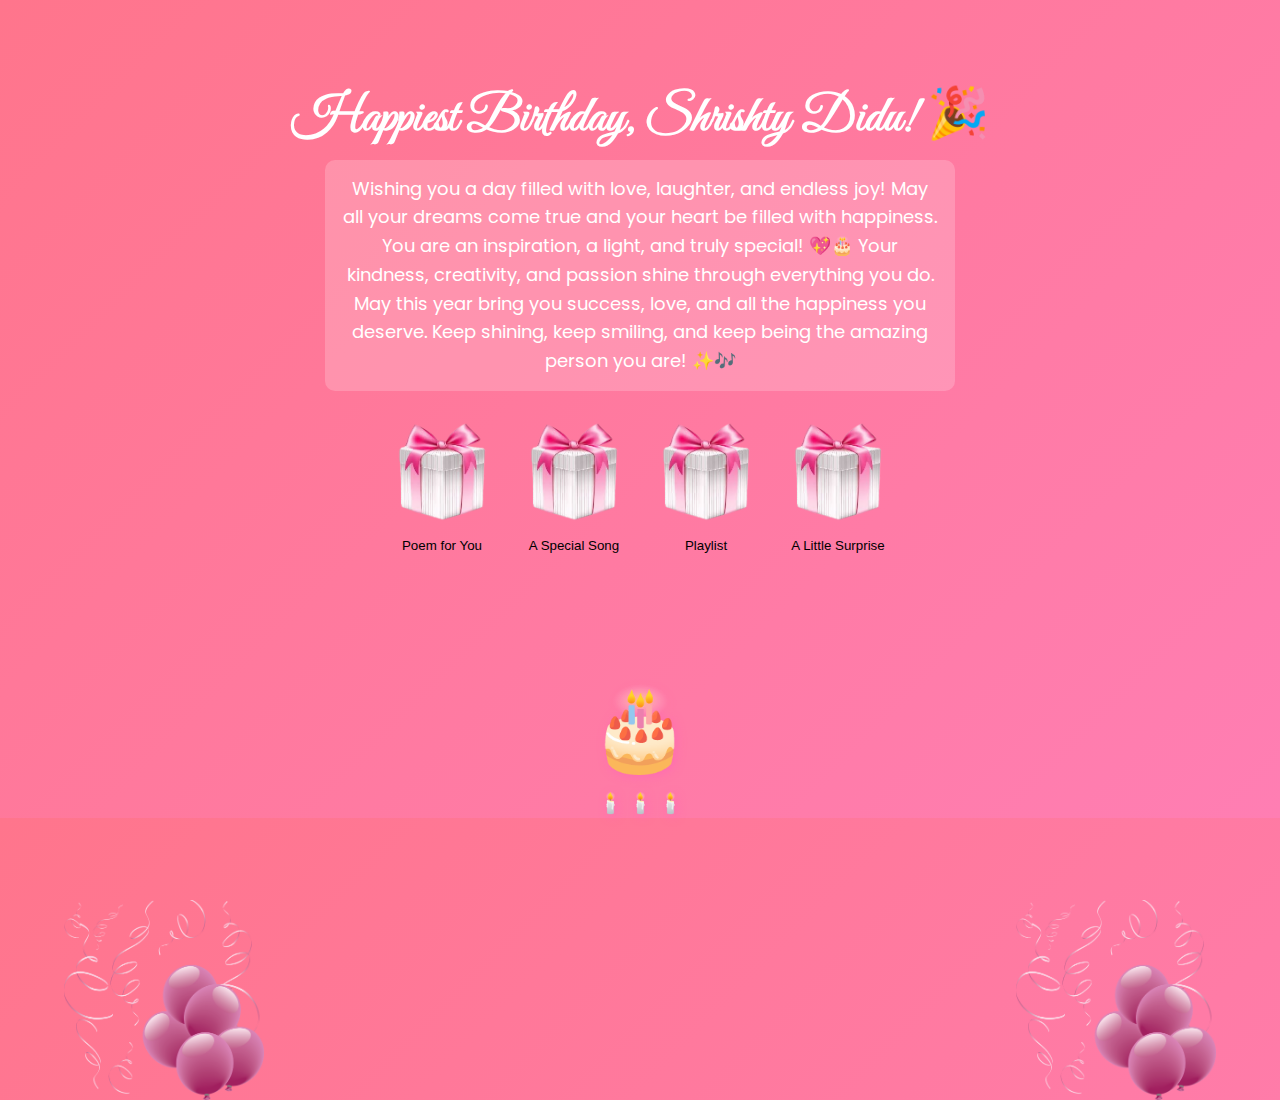
<file: index.html>
<!DOCTYPE html>
<html lang="en">
<head>
  <meta charset="UTF-8" />
  <meta name="viewport" content="width=device-width, initial-scale=1.0"/>
  <title>Birthday Surprise</title>
  <link rel="stylesheet" href="styles.css" />
  <link href="https://fonts.googleapis.com/css2?family=Great+Vibes&family=Poppins:wght@300;400;600&display=swap" rel="stylesheet" />
  <script src="https://cdnjs.cloudflare.com/ajax/libs/jquery/3.6.0/jquery.min.js"></script>
</head>
<body>
   
</div>

  <div class="container">
    <h1>Happiest Birthday, Shrishty Didu! 🎉</h1>
    <p class="birthday-note">
      Wishing you a day filled with love, laughter, and endless joy! 
      May all your dreams come true and your heart be filled with happiness. 
      You are an inspiration, a light, and truly special! 💖🎂
      Your kindness, creativity, and passion shine through everything you do.
      May this year bring you success, love, and all the happiness you deserve.
      Keep shining, keep smiling, and keep being the amazing person you are! ✨🎶
    </p>

    <div class="gift-section">
      <button class="gift-btn" onclick="openGift('poem.html')">
        <img src="./gift-removebg-preview.png" alt="Gift 1" />
        <p>Poem for You</p>
      </button>
      <button class="gift-btn" onclick="openGift('song.html')">
        <img src="./gift-removebg-preview.png" alt="Gift 2" />
        <p>A Special Song</p>
      </button>
      <button class="gift-btn" onclick="openGift('playlist.html')">
        <img src="./gift-removebg-preview.png" alt="Gift 3" />
        <p>Playlist</p>
      </button>
      <button class="gift-btn" onclick="openGift('birthday-card.html')">
        <img src="./gift-removebg-preview.png" alt="Gift 4" />
        <p>A Little Surprise</p>
      </button>
    </div>
  </div>
 <!-- Birthday Cake -->
  <div class="birthday-cake">🎂
    <div class="candles">🕯️ 🕯️ 🕯️</div>
  </div>

  <!-- Balloons -->
  <div class="balloons">
    <img src="./pngimg.com - balloon_PNG3400.png" class="balloon balloon-left" alt="Balloon"/>
    <img src="./pngimg.com - balloon_PNG3400.png" class="balloon balloon-right" alt="Balloon"/>
  </div>

  

  <audio id="background-music" autoplay loop muted>
    <source src="happy-birthday.mp3" type="audio/mp3">
    Your browser does not support the audio element.
</audio>




  <script src="script.js"></script>
</body>
</html>
<!DOCTYPE html>
<html lang="en">
<head>
  <meta charset="UTF-8">
  <meta name="viewport" content="width=!, initial-scale=1.0">
  <title>Document</title>
</head>
<body>
  
</body>
</html>
</file>
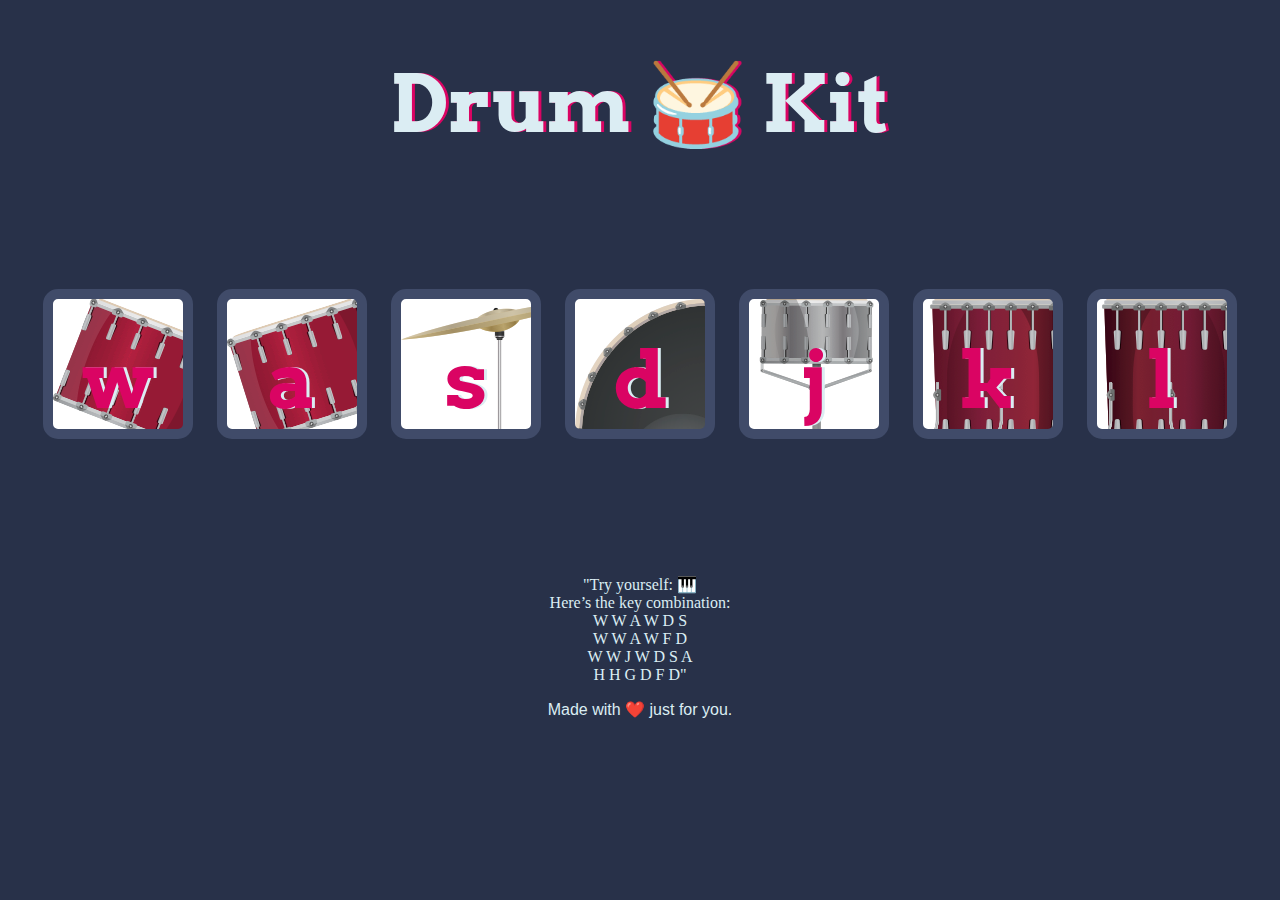
<file: Drum Kit Starting Files/index.html>
<!DOCTYPE html>
<html lang="en" dir="ltr">

<head>
  <meta charset="utf-8">
  <title>Drum Kit</title>
  <link rel="stylesheet" href="styles.css">
  <link href="https://fonts.googleapis.com/css?family=Arvo" rel="stylesheet">
</head>

<body>

  <h1 id="title">Drum 🥁 Kit</h1>
  <div class="set">
    <button class="w drum">w</button>
    <button class="a drum">a</button>
    <button class="s drum">s</button>
    <button class="d drum">d</button>
    <button class="j drum">j</button>
    <button class="k drum">k</button>
    <button class="l drum">l</button>
  </div>
<p>"Try yourself: 🎹</br>
    Here’s the key combination:</br>
    W W A W D S</br>W W A W F D</br>W W J W D S A</br>H H G D F D"
</p>
  <footer>
    Made with ❤️ just for you.
  </footer>
  <script src="index.js" charset="utf-8"></script>
</body>

</html>
</file>
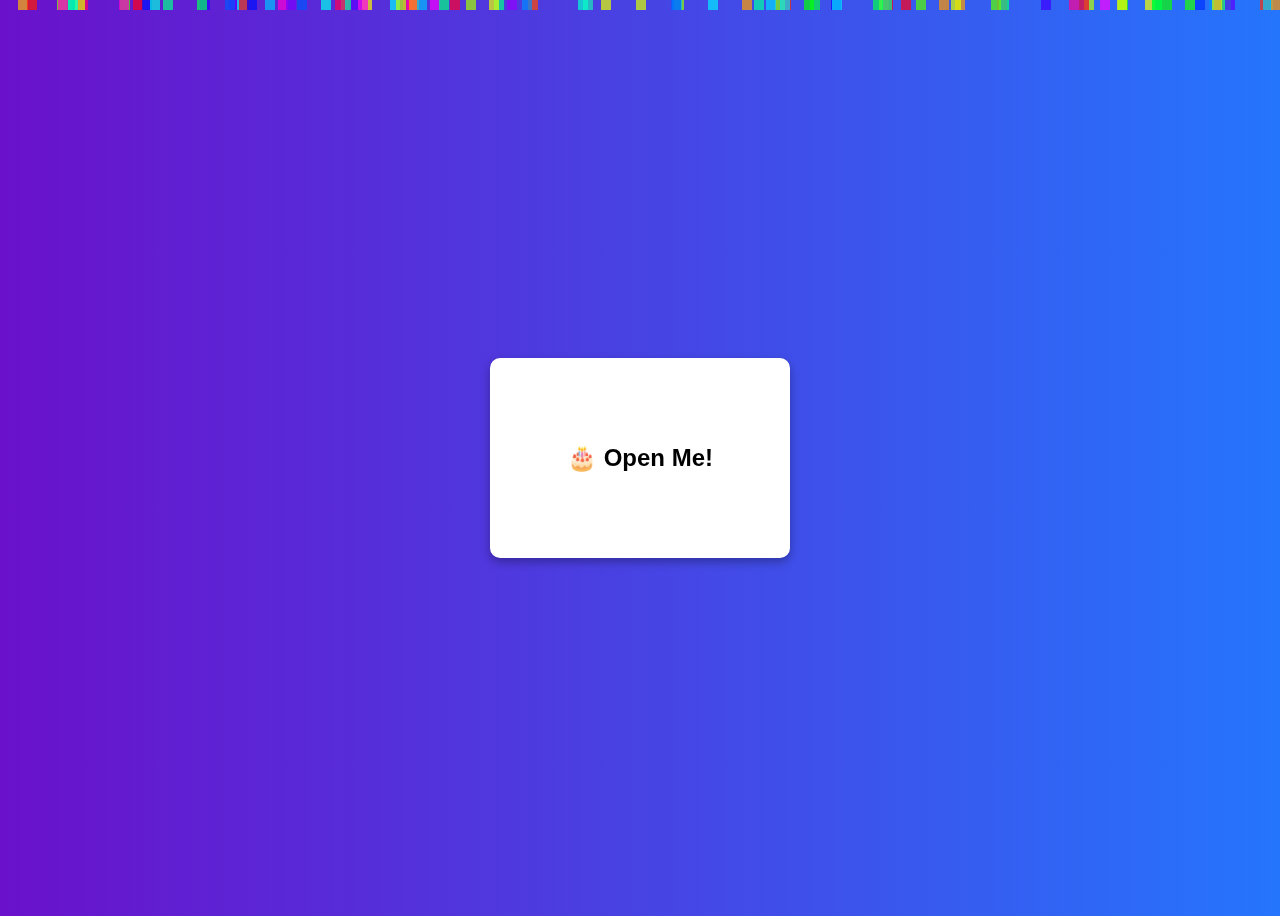
<file: birthday-card.html>
<!DOCTYPE html>
<html lang="en">
<head>
    <meta charset="UTF-8">
    <meta name="viewport" content="width=device-width, initial-scale=1.0">
    <title>3D Birthday Card</title>
    <style>
        body {
            display: flex;
            justify-content: center;
            align-items: center;
            height: 100vh;
            background: linear-gradient(to right, #6a11cb, #2575fc);
            font-family: Arial, sans-serif;
        }
        .card {
            position: relative;
            width: 300px;
            height: 200px;
            perspective: 1000px;
            cursor: pointer;
        }
        .card-inner {
            width: 100%;
            height: 100%;
            position: absolute;
            transform-style: preserve-3d;
            transform: rotateY(0deg);
            transition: transform 1s;
        }
        .card:hover .card-inner {
            transform: rotateY(180deg);
        }
        .card-front, .card-back {
            width: 100%;
            height: 100%;
            position: absolute;
            backface-visibility: hidden;
            border-radius: 10px;
            box-shadow: 0px 4px 10px rgba(0, 0, 0, 0.3);
        }
        .card-front {
            background: #fff;
            display: flex;
            justify-content: center;
            align-items: center;
            font-size: 24px;
            font-weight: bold;
        }
        .card-back {
            background: #ffeb3b;
            transform: rotateY(180deg);
            display: flex;
            flex-direction: column;
            justify-content: center;
            align-items: center;
            text-align: center;
            padding: 20px;
            font-size: 18px;
        }
        .balloons {
            position: absolute;
            top: -50px;
            left: 50%;
            transform: translateX(-50%);
            animation: float 2s infinite alternate ease-in-out;
        }
        @keyframes float {
            from { transform: translate(-50%, -10px); }
            to { transform: translate(-50%, 10px); }
        }
        .btn {
            margin-top: 15px;
            padding: 10px 20px;
            background: #ff4081;
            color: white;
            border: none;
            border-radius: 5px;
            cursor: pointer;
        }
        .confetti {
            position: fixed;
            top: 0;
            left: 50%;
            width: 10px;
            height: 10px;
            background: red;
            opacity: 0.7;
            animation: fall linear infinite;
        }
        @keyframes fall {
            0% { transform: translateY(-10vh) translateX(0) rotate(0deg); }
            100% { transform: translateY(100vh) translateX(50px) rotate(360deg); }
        }
    </style>
</head>
<body>
    <div class="card" onclick="window.location.href='surprise.html'">
        <div class="card-inner">
            <div class="card-front">🎂 Open Me!</div>
            <div class="card-back">
                
                Happy Birthday, Shrishty didu! 🎉💖 Wishing you joy, love, and success! 
                <button class="btn">Click for a Surprise</button>
            </div>
        </div>
    </div>

    <script>
        function createConfetti() {
            for (let i = 0; i < 100; i++) {
                let confetti = document.createElement("div");
                confetti.classList.add("confetti");
                confetti.style.background = `hsl(${Math.random() * 360}, 100%, 50%)`;
                confetti.style.left = Math.random() * 100 + "vw";
                confetti.style.animationDuration = Math.random() * 3 + 2 + "s";
                document.body.appendChild(confetti);
                setTimeout(() => confetti.remove(), 5000);
            }
        }
        function continuousConfetti() {
            createConfetti();
            setTimeout(continuousConfetti, 2000);
        }
        continuousConfetti();
    </script>
</body>
</html>
</file>
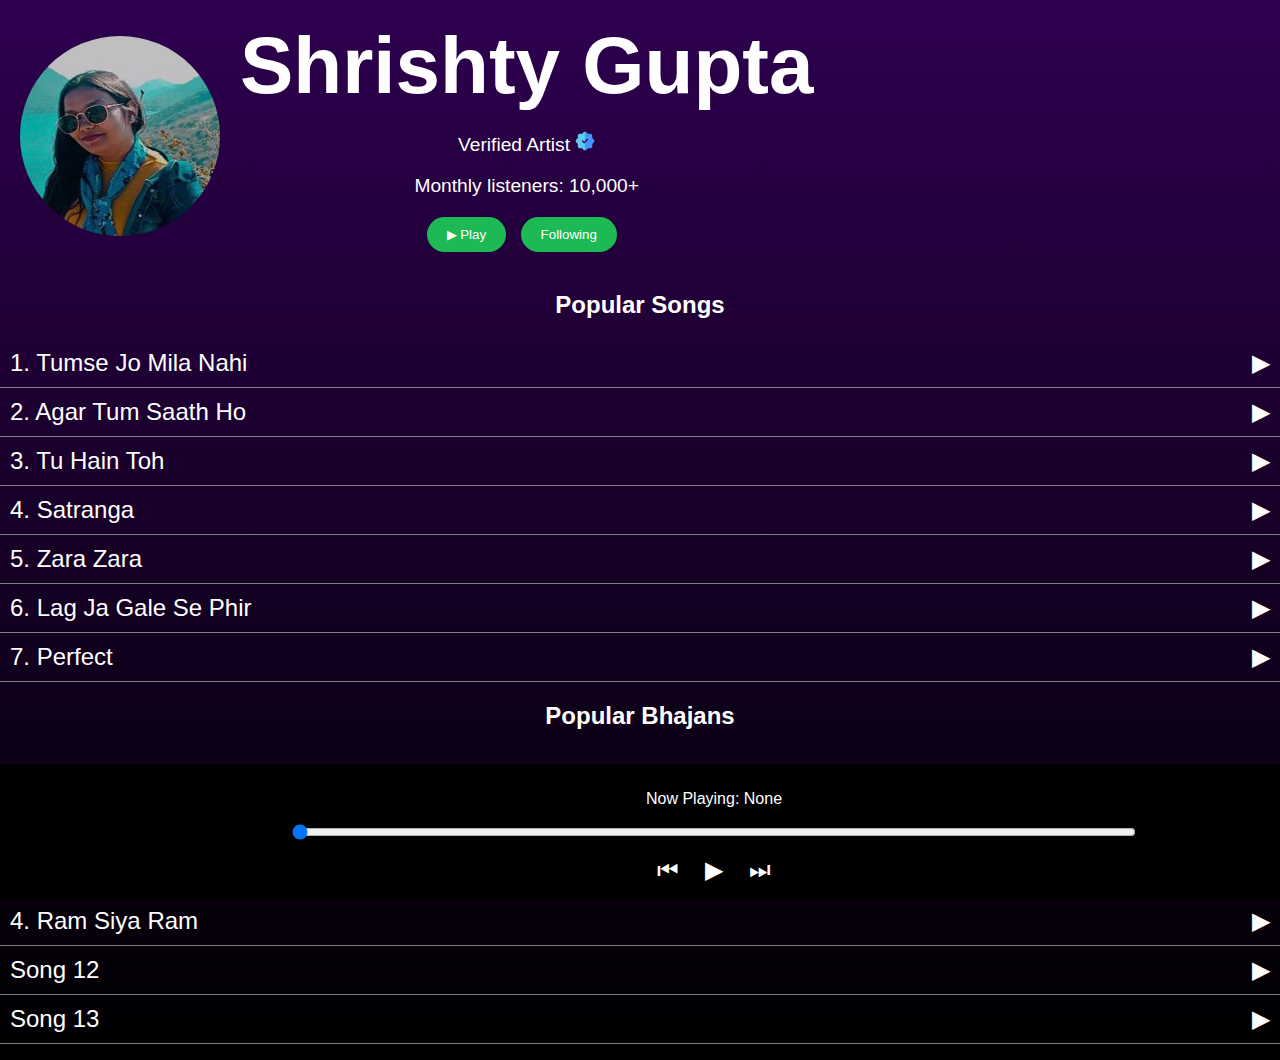
<file: playlist.html>
<!DOCTYPE html>
<html lang="en">
<head>
    <meta charset="UTF-8">
    <meta name="viewport" content="width=device-width, initial-scale=1.0">
    <title>Didu's Playlist</title>
    <link rel="stylesheet" href="playlist-styles.css">
</head>
<body>
    <div class="playlist-container">
        <div class="artist-header">
            <img src="sd2.jpg" alt="Shrishty DI Image" class="artist-image">
            <div class="artist-info">
                <h1>Shrishty Gupta</h1>
                <p>Verified Artist <img src="verify.png" height="20"></p>
                <p>Monthly listeners: 10,000+</p>
                <button class="play-btn" id="main-play-btn">▶ Play</button>
                <button class="follow-btn">Following</button>
            </div>
        </div>

        <div class="song-list">
            <h2>Popular Songs</h2>
            <div class="scroll-container">
                <ul>
                    <li onclick="playAudio(0)">1. Tumse Jo Mila Nahi  <span>▶</span></li>
                    <li onclick="playAudio(1)">2. Agar Tum Saath Ho  <span>▶</span></li>
                    <li onclick="playAudio(2)">3. Tu Hain Toh <span>▶</span></li>
                    <li onclick="playAudio(3)">4. Satranga <span>▶</span></li>
                    <li onclick="playAudio(4)">5. Zara Zara <span>▶</span></li>
                    <li onclick="playAudio(5)">6. Lag Ja Gale Se Phir  <span>▶</span></li>
                    <li onclick="playAudio(6)">7. Perfect <span>▶</span></li>
                    <h2>
                    Popular Bhajans
                    </h2>
                    <li onclick="playAudio(7)">1. Tum Prem Ho <span>▶</span></li>
                    <li onclick="playAudio(8)">2. Ram Aayenge <span>▶</span></li>
                    <li onclick="playAudio(9)">3. Janani Me Ram Doot Hanuman<span>▶</span></li>
                    <li onclick="playAudio(10)">4. Ram Siya Ram <span>▶</span></li>
                    <li onclick="playAudio(11)">Song 12 <span>▶</span></li>
                    <li onclick="playAudio(12)">Song 13 <span>▶</span></li>
                </ul>
            </div>
        </div>

        <div class="player-bar">
            <p id="now-playing">Now Playing: None</p>
            <audio id="audio-player">
                <source id="audio-source" src="" type="audio/mp3">
                Your browser does not support the audio element.
            </audio>

            <input type="range" id="seek-bar" min="0" value="0" step="1">

            <div class="controls">
                <button onclick="prevSong()">⏮</button>
                <button id="play-pause-btn">▶</button>
                <button onclick="nextSong()">⏭</button>
            </div>
        </div>
    </div>

    <script src="playlist-script.js"></script>
</body>
</html>
</file>
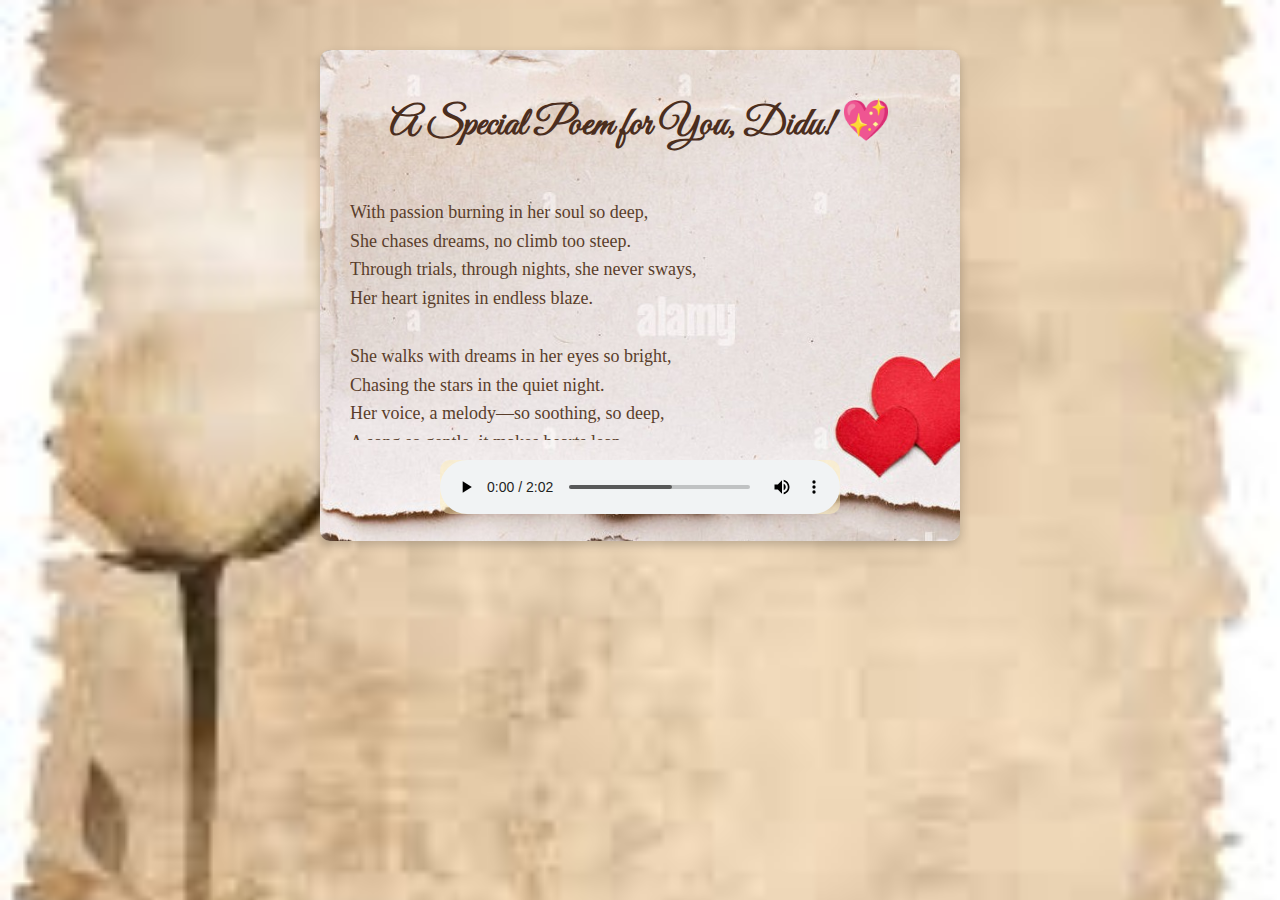
<file: poem.html>
<!DOCTYPE html>
<html lang="en">
<head>
    <meta charset="UTF-8">
    <meta name="viewport" content="width=device-width, initial-scale=1.0">
    <title>A Poem for You</title>
    <link rel="stylesheet" href="styles.css">
    <link href="https://fonts.googleapis.com/css2?family=Great+Vibes&family=Poppins:wght@300;400;600&display=swap" rel="stylesheet">
    <script src="script.js" defer></script>
</head>
<body class="poem-page">
    <div class="poem-container">
        <h1 class="poem-title">A Special Poem for You, Didu! 💖</h1>
        <div class="poem-content">
            <p>
                With passion burning in her soul so deep,<br>
                She chases dreams, no climb too steep.<br>
                Through trials, through nights, she never sways,<br>
                Her heart ignites in endless blaze.<br><br>

                She walks with dreams in her eyes so bright,<br>
                Chasing the stars in the quiet night.<br>
                Her voice, a melody—so soothing, so deep,<br>
                A song so gentle, it makes hearts leap.<br><br>

                Her voice, a melody, soft and sweet,<br>
                A song that makes the world feel complete.<br>
                Like whispers floating in the air,<br>
                A soothing touch beyond compare.<br><br>

                With colors, clips, and frames in sync,<br>
                She crafts emotions, makes us think.<br>
                A storyteller, bold and true,<br>
                Her words paint skies in shades of blue.<br><br>

                Poems, stories, a world she weaves,<br>
                Where magic lingers, where hearts believe.<br>
                Each rhyme, each tale, a masterpiece,<br>
                A touch of art, a breath of peace.<br><br>

                A seeker, learner, mind so wide,<br>
                She dives where endless wonders hide.<br>
                Through pages vast, her dreams take flight,<br>
                To serve, to lead, to spread the light.<br><br>

                A soul so rare, a heart so kind,<br>
                A radiant glow, a brilliant mind.<br>
                With dreams so fierce, with steps so free,<br>
                She is the light the world should see.<br><br>

                💖 Happiest Birthday, Didu! 💖<br>
                May your path be filled with endless light,<br>
                May your dreams take their greatest flight.<br>
                You inspire, you shine, you're one of a kind,<br>
                A blessing to hearts, a radiant mind.<br><br>
        </p>
        </div>
        
                <!-- Custom Audio Player -->
        <div class="audio-player">
            <audio id="poemAudio" controls>
                <source src="PoemVoiceover.mp3" type="audio/mpeg">
                Your browser does not support the audio element.
            </audio>
        </div>
    </div>
</body>
</html>
</file>
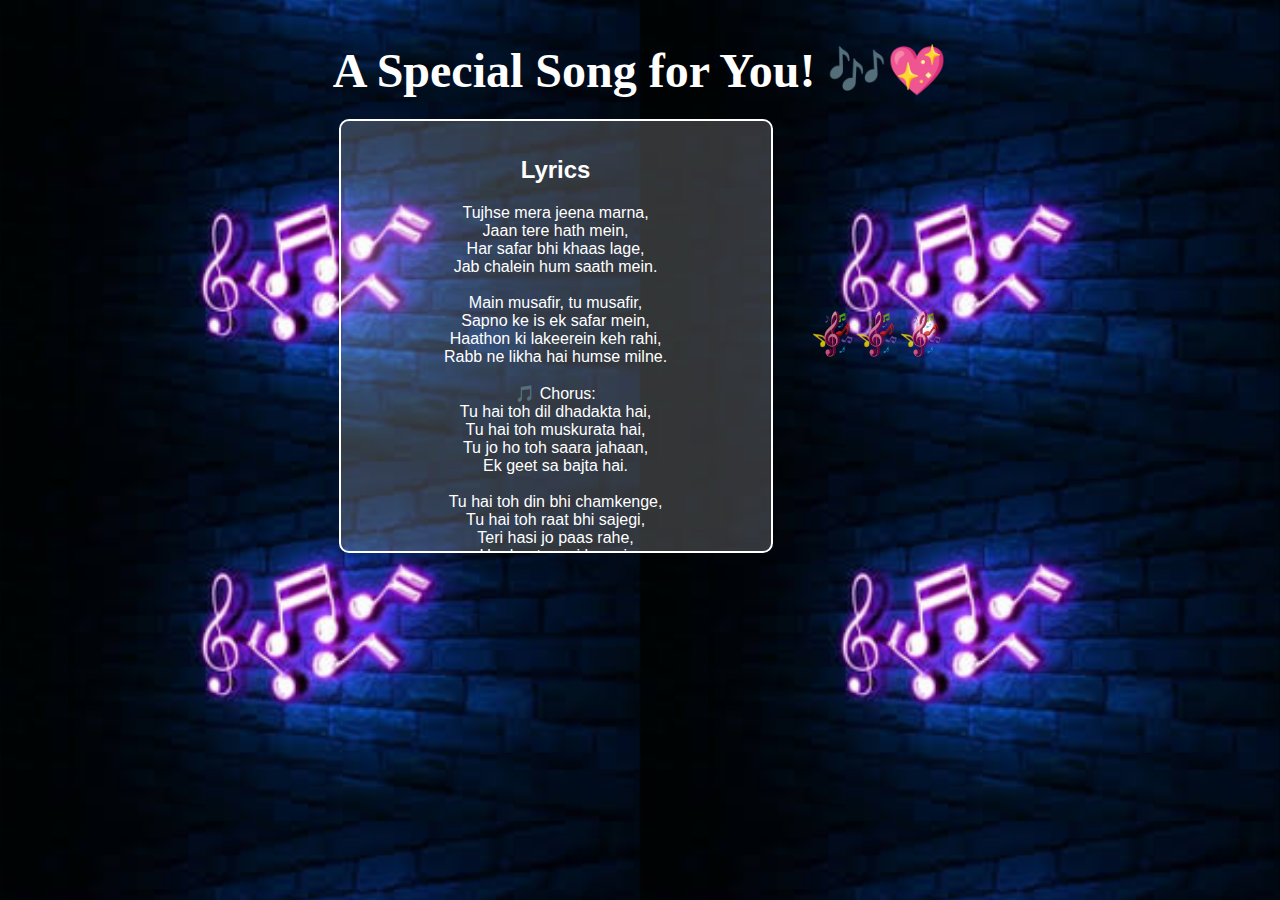
<file: song.html>
<!DOCTYPE html>
<html lang="en">
<head>
    <meta charset="UTF-8">
    <meta name="viewport" content="width=device-width, initial-scale=1.0">
    <title>A Song for You, Didu! 🎶</title>
    <link rel="stylesheet" href="song-styles.css">
    
</head>
<body>
    <h1>A Special Song for You! 🎶💖</h1>
    <div class="content-wrapper">
        <div class="lyrics-container">
            <h2>Lyrics</h2>
            <p>
                Tujhse mera jeena marna,<br>
                Jaan tere hath mein,<br>
                Har safar bhi khaas lage,<br>
                Jab chalein hum saath mein.<br><br>
                Main musafir, tu musafir,<br>
                Sapno ke is ek safar mein,<br>
                Haathon ki lakeerein keh rahi,<br>
                Rabb ne likha hai humse milne.<br><br>
                🎵 Chorus:<br>
                Tu hai toh dil dhadakta hai,<br>
                Tu hai toh muskurata hai,<br>
                Tu jo ho toh saara jahaan,<br>
                Ek geet sa bajta hai.<br><br>
                Tu hai toh din bhi chamkenge,<br>
                Tu hai toh raat bhi sajegi,<br>
                Teri hasi jo paas rahe,<br>
                Har baat pyari lagegi.<br><br>
                Antra 1:<br>
                Chaand bhi sharma jaaye,<br>
                Dekhe jo roshan surat teri,<br>
                Kitne armaan sajte hain,<br>
                Sang tere jo ho manzil meri.<br><br>
                Tu hai toh dil dhadakta hai,<br>
                Tu hai toh muskurata hai,<br>
                Tu jo ho toh saara jahaan,<br>
                Ek geet sa bajta hai.<br><br>
                🎶💖
            </p>
        </div>
        
        

            <div class="floating-notes">
                <img src="./pnghit.com-Musical-note-song-text-logo-desktop-Wallpaper.png.png" class="note note1">
                <img src="./pnghit.com-Musical-note-song-text-logo-desktop-Wallpaper.png.png" class="note note2">
                <img src="./pnghit.com-Musical-note-song-text-logo-desktop-Wallpaper.png.png" class="note note3">
            </div>
        </div>
    </div>
</body>
</html>
</file>
<file: styles.css>
/* General Styling */
@import url('https://fonts.googleapis.com/css2?family=Great+Vibes&family=Poppins:wght@300;400;600&display=swap');

body {
    margin: 0;
    padding: 0;
    font-family: 'Poppins', sans-serif;
    background: linear-gradient(135deg, #ff758c, #ff7eb3);
    text-align: center;
    color: #fff;
    overflow: hidden;
}

.container {
    padding: 50px 20px;
}

h1 {
    font-family: 'Great Vibes', cursive;
    font-size: 50px;
    color: #fff;
    margin-bottom: 10px;
    
}

.birthday-note {
    font-size: 18px;
    max-width: 600px;
    margin: 0 auto 30px;
    line-height: 1.6;
    background: rgba(255, 255, 255, 0.2);
    padding: 15px;
    border-radius: 10px;
}

.gift-section {
    display: flex;
    justify-content: center;
    gap: 20px;
    flex-wrap: wrap;
}

.gift-btn {
    background: none;
    border: none;
    cursor: pointer;
    transition: transform 0.3s ease-in-out;
}

.gift-btn img {
    width: 100px;
    height: 100px;
}

.gift-btn:hover {
    transform: scale(1.1);
}

/* 🎉 Party Popper Animation */
.party-popper img {
    position: absolute;
    width: 50px;
    height: 50px;
    top: 20px;
    right: 20px;
    animation: pop 1s ease-in-out infinite alternate;
}

@keyframes pop {
    0% { transform: rotate(0deg); }
    100% { transform: rotate(15deg); }
}

/* 🎈 Floating Balloons (Now on the Sides) */
.balloons {
    position: absolute;
    top: 100%;
    width: 100%;
}

.balloon {
    width: 200px;
    height: 200px;
    position: absolute;
    animation: float 6s linear infinite;
}

.balloon-left {
    left: 5%;
}

.balloon-right {
    right: 5%;
}

@keyframes float {
    0% { transform: translateY(0); opacity: 1; }
    100% { transform: translateY(-120vh); opacity: 0; }
}

/* 🎂 Birthday Cake Animation */
.birthday-cake {
    font-size: 50px;
    margin-top: 20px;
    position: relative;
    animation: bounce 1.5s infinite alternate;
}

@keyframes bounce {
    0% { transform: translateY(0); }
    100% { transform: translateY(-10px); }
}

/* 🕯️ Candles Flickering */
.candles {
    font-size: 20px;
    display: flex;
    justify-content: center;
    gap: 5px;
    animation: flicker 1s infinite alternate;
}

@keyframes flicker {
    0% { opacity: 1; }
    100% { opacity: 0.6; }
}

/* 📱 Responsive Design */
@media screen and (max-width: 768px) {
    .container {
        padding: 30px 10px;
    }
    h1 {
        font-size: 40px;
    }
    .birthday-note {
        font-size: 16px;
    }
    .gift-btn img {
        width: 80px;
        height: 80px;
    }
    .balloon {
        width: 40px;
        
    }
}





/* Vintage Love Letter Background */
.poem-page {
    background: url('./poembg.jpg') no-repeat center center/cover;
    color: #5a3e2b;
    font-family: 'Poppins', sans-serif;
    text-align: center;
    padding: 50px 20px;
}

/* Poem Container */
.poem-container {
    max-width: 600px;
    margin: 0 auto;
    padding: 20px;
    background: url('./poembg2.jpg'); /* A soft vintage paper look */
    background-size: cover;
    border-radius : 10px;
    box-shadow: 0 4px 10px rgba(0, 0, 0, 0.2);
}

/* Title Styling */
.poem-title {
    font-family: 'Great Vibes', cursive;
    font-size: 40px;
    color: #4b2e1e;
    margin-bottom: 20px;
}

/* Poem Text */
.poem-content {
    height: 250px;
    overflow-y: auto;
    padding: 10px;
    text-align: left;
}

.poem-content p {
    font-size: 18px;
    line-height: 1.6;
    font-family: 'Georgia', serif; /* Classic handwritten style */
}

/* Audio Player */
.audio-player {
    margin-top: 20px;
}

audio {
    width: 100%;
    max-width: 400px;
    background: rgba(255, 239, 186, 0.5);
    border-radius: 10px;
}



.birthday-cake {
  font-size: 80px;
  text-align: center;
  margin-top: 50px;
  color: #ff69b4;
  text-shadow: 2px 2px 10px rgba(255, 105, 180, 0.8);
}
</file>
<file: Drum Kit Starting Files/styles.css>
body {
  text-align: center;
  background-color: #283149;
}

h1 {
  font-size: 5rem;
  color: #DBEDF3;
  font-family: "Arvo", cursive;
  text-shadow: 3px 0 #DA0463;

}

p{
  color: #DBEDF3;
}
footer {
  color: #DBEDF3;
  font-family: sans-serif;
}

.w {
  background-image: url("images/tom1.png");

}

.a {
  background-image: url("images/tom2.png");
}

.s {
  background-image: url("images/crash.png");
}

.d {
  background-image: url("images/kick.png");
}

.j {
  background-image: url("images/snare.png");
}

.k {
  background-image: url("images/tom3.png");
}

.l {
  background-image: url("images/tom4.png");
}

.set {
  margin: 10% auto;
}

.game-over {
  background-color: red;
  opacity: 0.8;
}

.pressed {
  box-shadow: 0 3px 4px 0 #DBEDF3;
  opacity: 0.5;
}

.red {
  color: red;
}

.drum {
  outline: none;
  border: 10px solid #404B69;
  font-size: 5rem;
  font-family: 'Arvo', cursive;
  line-height: 2;
  font-weight: 900;
  color: #DA0463;
  text-shadow: 3px 0 #DBEDF3;
  border-radius: 15px;
  display: inline-block;
  width: 150px;
  height: 150px;
  text-align: center;
  margin: 10px;
  background-color: white;
}
</file>
<file: playlist-styles.css>
body {
    background: linear-gradient(to bottom, #2e004f, #000);
    color: white;
    font-family: Arial, sans-serif;
    margin: 0;
    padding: 0;
}

.playlist-container {
    width: 100%;
    margin: auto;
    text-align: center;
    
}

.artist-header {
    display: flex;
    align-items: center;
    padding: 20px;
}

.artist-image {
    width: 200px;
    height: 200px;
    border-radius: 50%;
    margin-right: 20px;
}

.artist-info h1 {
    font-size: 5rem;
    font-weight: 800;
    margin: 0;
}

.artist-info p {
    font-size: 1.2rem;
}

.play-btn, .follow-btn {
    background-color: #1db954;
    color: white;
    padding: 10px 20px;
    border: none;
    border-radius: 20px;
    cursor: pointer;
    margin-right: 10px;
}

.song-list ul {
    list-style: none;
    padding: 0;
}

.song-list li {
    font-size: 1.5rem;
    padding: 10px;
    border-bottom: 1px solid gray;
    display: flex;
    justify-content: space-between;
    cursor: pointer;
}

.player-bar {
    position: fixed;
    bottom: 0;
    width: 110%;
    background-color: #000;
    padding: 10px;
    text-align: center;
}

.controls button {
    background: none;
    color: white;
    font-size: 1.5rem;
    border: none;
    cursor: pointer;
    margin: 5px;
}
#seek-bar {
    width: 60%;
    margin: 10px auto;
    display: block;
    cursor: pointer;
}
</file>
<file: song-styles.css>
body {
    background:url(./download.jpg);
    background-size: 50%;
    background-position:left;
    font-family: 'Poppins', sans-serif;
    color: #fff;
    text-align: center;
    margin: 0;
    padding: 10px;
}

h1 {
    font-family: 'Great Vibes', cursive;
    font-size: 3rem;
    margin-bottom: 20px;
    text-align:center;
    color: white;
}

.content-wrapper {
    display: flex;
    justify-content:center;
    align-items: center;
    gap: 40px;
}

.lyrics-container {
    width: 400px;
    height: 400px;
    
    overflow-y: auto;
    padding: 15px;
    border: 2px solid #fff;
    background: rgba(255, 255, 255, 0.2);
    border-radius: 10px;
    color: white;
    font-family: Arial, sans-serif;
    text-align: center;
}

.song-container {
    background: rgba(255, 255, 255, 0.2);
    padding: 20px;
    
    border-radius: 15px;
    max-width: 600px;
    box-shadow: 0 0 20px rgba(255, 255, 255, 0.2);
    animation: fadeIn 2s ease-in-out;
}

.song-container h1 {
    font-family: 'Great Vibes', cursive;
    font-size: 2.5rem;
    margin-bottom: 15px;
    text-align: center;
}

audio {
    width: 100%;
}

.floating-notes img {
    width: 40px;
    opacity: 0.8;
    animation: floatUp 6s linear infinite;
}

@keyframes floatUp {
    from { transform: translateY(100vh) rotate(0deg); opacity: 1; }
    to { transform: translateY(-10vh) rotate(360deg); opacity: 0; }
}
</file>
